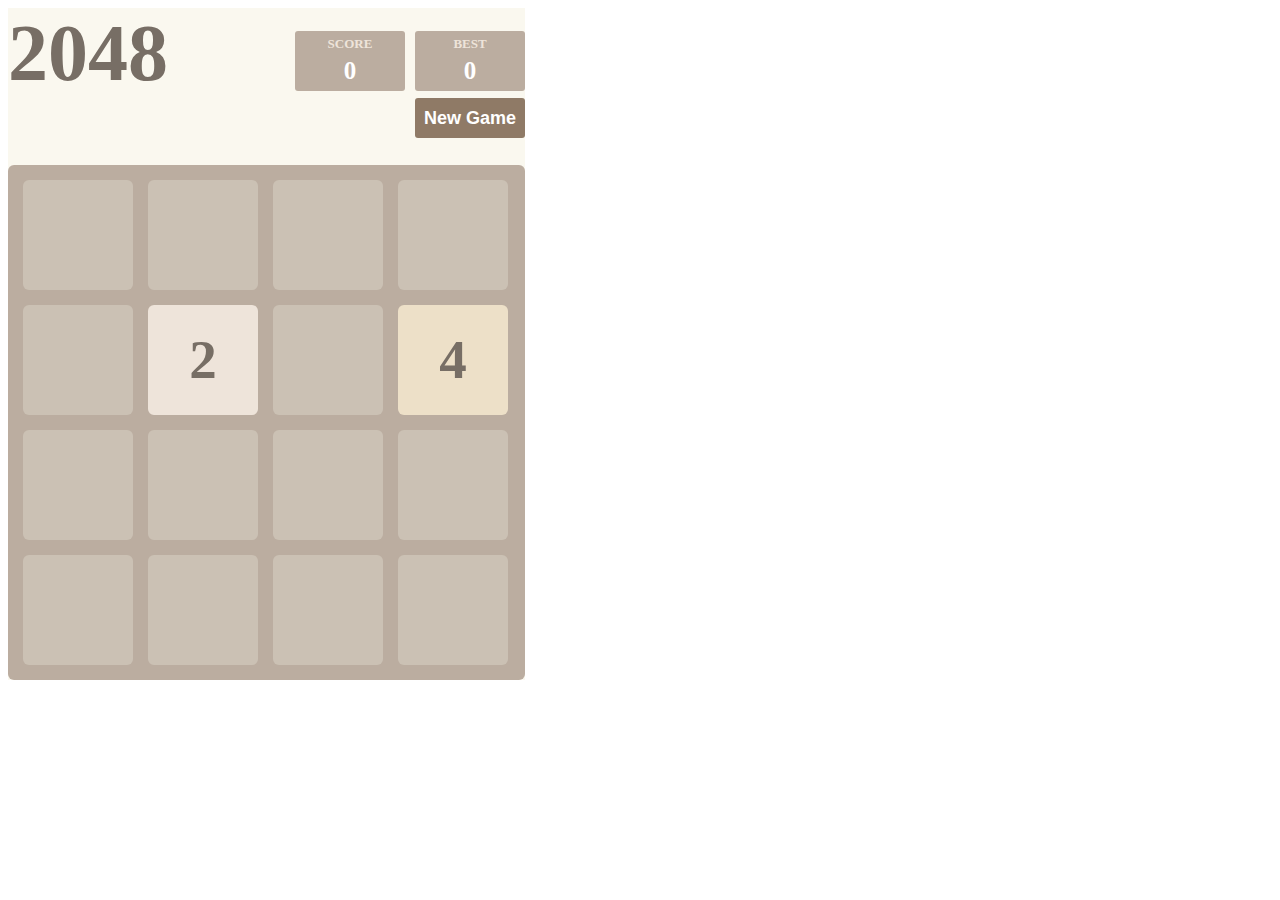
<file: 2048/index.html>
<!DOCTYPE html>
<html lang="en">
<head>
    <meta charset="UTF-8">
    <title>2048</title>
    <link href="index.css" rel="stylesheet">
</head>
<body>
    <div id="game-div">
        <div>
            <div class="head">
                <div class="scores clearfix">
                    <div id="title">2048</div>
                    <div class="score" >
                        <div class="score-title">BEST</div>
                        <div class="score-value" id="best_score"></div>
                    </div>
                    <div class="score">
                        <div class="score-title">SCORE</div>
                        <div class="score-value" id="current_score">0</div>
                        <div class="score-value add_score"></div>
                    </div>
                </div>
            </div>
            <div class="clearfix">
                <div id="keyboard">1</div>
                <button id="refresh">New Game</button>
            </div>
        </div>
        <div id="grid"></div>
        <div id="history"></div>
        <script src="utils.js"></script>
        <script src="core.js"></script>
        <script src="app.js"></script>
    </div>
</body>
</html>
</file>
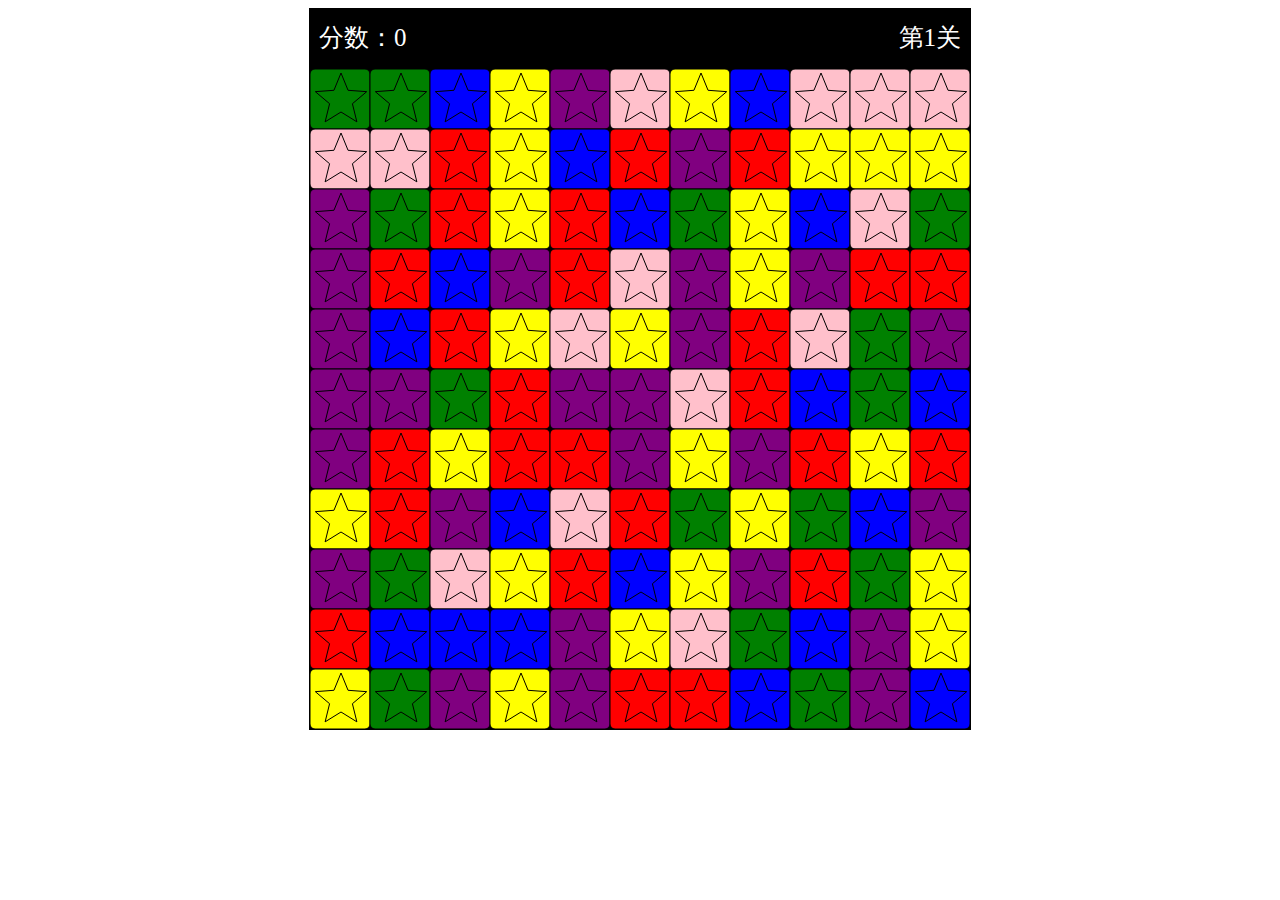
<file: Popstar/index.html>
<!DOCTYPE html>
<html lang="en">
<head>
    <meta charset="UTF-8">
    <title>Title</title>
    <link href="index.css" rel="stylesheet">
</head>
<body>
    <div class="game-container">
        <div class="head">
            <div class="score-div">分数：<span id="score"></span></div>
            <div class="level-div"></div>
        </div>
        <canvas id="popstar-canvas"></canvas>

        <div class="modal-container hide">
            <div class="modal-mask"></div>
            <div class="modal-alert vertical-center">
                <div class="end-container">
                    <div class="modal-header">游戏结束</div>
                    <div class="button-container"><button class="ok-button">下一关</button></div>
                </div>
            </div>
        </div>
    </div>
    <script src="utils.js"></script>
    <script src="class.js"></script>
    <script src="app.js"></script>
</body>
</html>
</file>
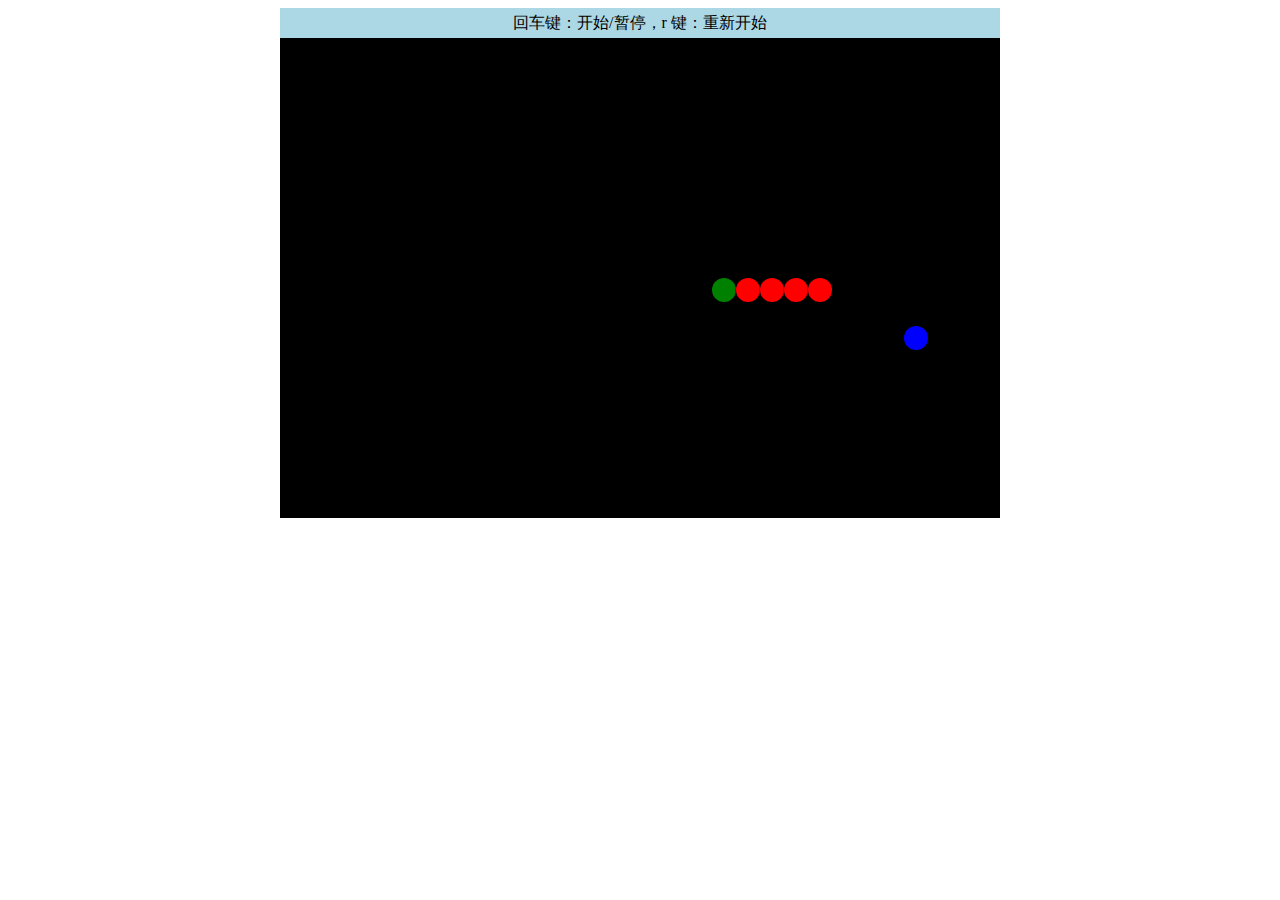
<file: snake/index.html>
<!DOCTYPE html>
<html lang="en">
<head>
    <meta charset="UTF-8">
    <title>Title</title>
    <link href="index.css" rel="stylesheet">
</head>
<body>
    <div class="center-div">
        <div class="header">回车键：开始/暂停，r 键：重新开始</div>
        <canvas id="game-canvas" width="720" height="480">
            你的浏览器不支持 canvas，请升级你的浏览器。
        </canvas>
        <div id="input"></div>

        <div class="modal-container hide">
            <div class="modal-mask"></div>
            <div class="modal-alert vertical-center">
                <div class="pause-container hide">
                    <div class="modal-header">暂停中</div>
                    <div class="button-container"><button class="ok-button">继续</button></div>
                </div>

                <div class="end-container hide">
                    <div class="modal-header">游戏结束</div>
                    <div class="button-container"><button class="ok-button">重新开始</button></div>
                </div>

                <div class="restart-container hide">
                    <div class="modal-header">重新开始？</div>
                    <div class="button-container">
                        <button class="cancel-button">取消</button>
                        <button class="ok-button">确定</button>
                    </div>
                </div>
            </div>
        </div>
    </div>



    <script src="utils.js"></script>
    <script src="classes.js"></script>
    <script src="app.js"></script>
</body>
</html>
</file>
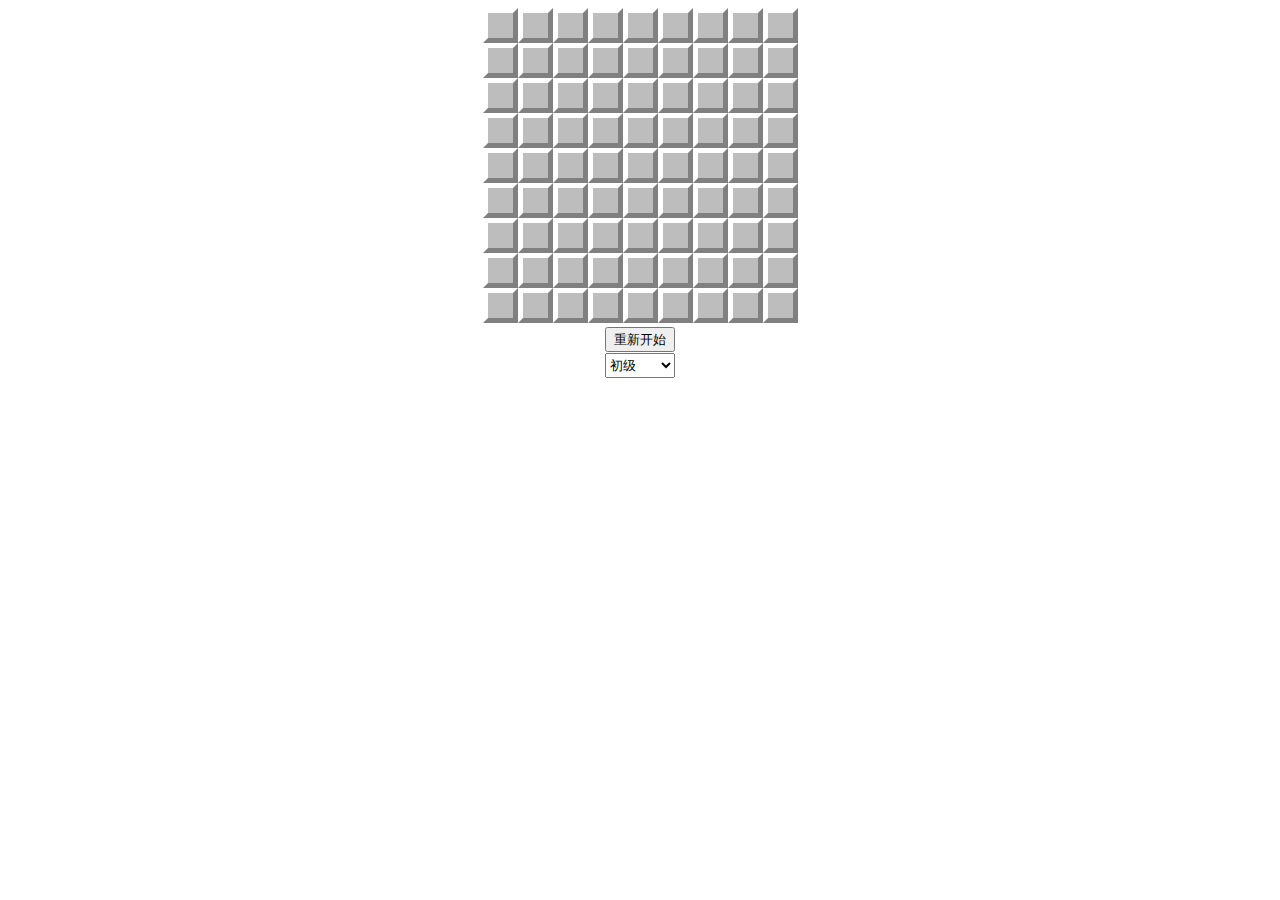
<file: Minesweeper.html>
<!DOCTYPE html>
<html lang="en">
<head>
    <meta charset="UTF-8">
    <title>扫雷</title>
    <link href="Minesweeper.css" rel="stylesheet">
    <script>
        function doNothing(){
            window.event.returnValue=false;
            return false;
        }
    </script>
</head>
<body oncontextmenu="doNothing()">
    <div id="minesweeper">
        <div id="id-div-mime"></div>
        <div>
            <div>
                <button id="refresh" class="control">重新开始</button>
            </div>
            <div>
                <select id="input-size-selection" class="control text-center move-down">
                    <option value="chu">初级</option>
                    <option value="zhong">中级</option>
                    <option value="gao">高级</option>
                    <option value="diy">自定义</option>
                </select>
                <span class="hide" id="input-size">
                ：<input type="text" id="input-height" class="text-center move-down" value="高">&nbspx
                <input type="text" id="input-width" class="text-center move-down" value="宽">
                <button class="control move-down" id="input-size-commit">确定</button>
            </span>
            </div>
        </div>
    </div>

    <script src="utils.js"></script>
    <script src="core.js"></script>
    <script src="Minesweeper.js"></script>
</body>
</html>
</file>
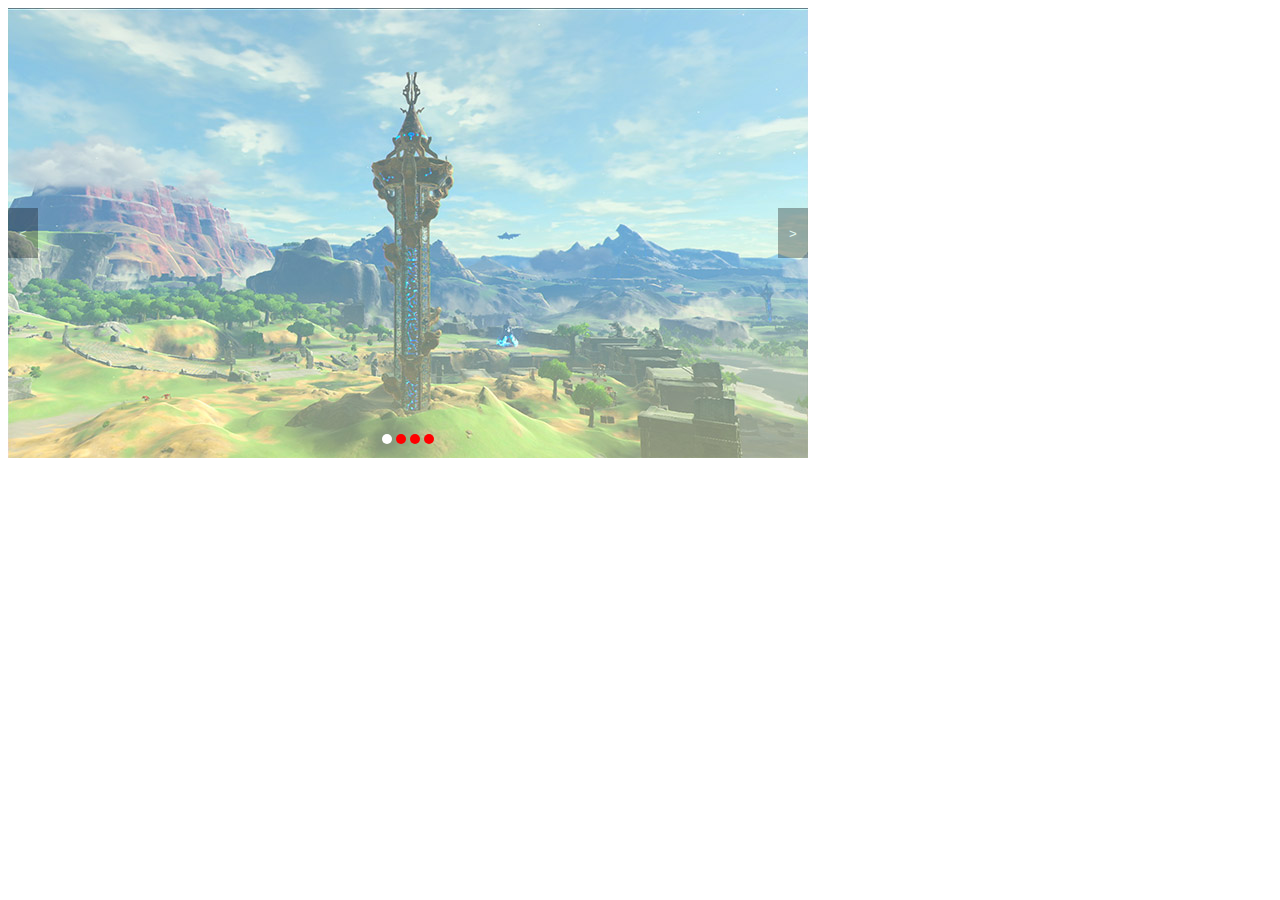
<file: Carousel/slide_img.html>
<!DOCTYPE html>
<html lang="en">
<head>
    <meta charset="UTF-8">
    <title>轮播图</title>
    <link href="slide_img.css" rel="stylesheet">
</head>
<body>
    <div class="slide">
        <div class="slide-imgs" data-imgs="4" data-active="0">
            <img id="id-img-0" class="slide-img slide-img-active" src="slideimages/1.jpg" alt="towers">
            <img id="id-img-1" class="slide-img" src="slideimages/2.jpg" alt="stables">
            <img id="id-img-2" class="slide-img" src="slideimages/3.jpg" alt="Shrines">
            <img id="id-img-3" class="slide-img" src="slideimages/4.jpg" alt="Villages">
        </div>
        <div class="slide-img-buttons">
            <button class="slide-img-button vertical_center" id="last-img-button" data-offset="-1">&lt;</button>
            <button class="slide-img-button vertical_center" id="next-img-button" data-offset="1">&gt;</button>
        </div>
        <div class="slide-img-dots horizontal_center">
            <div class="slide-img-dot slide-dot-active" id="slide-img-dot-0"></div>
            <div class="slide-img-dot" id="slide-img-dot-1"></div>
            <div class="slide-img-dot" id="slide-img-dot-2"></div>
            <div class="slide-img-dot" id="slide-img-dot-3"></div>
        </div>
    </div>
    <script src="utils.js"></script>
    <script src="slide_img.js"></script>
</body>
</html>
</file>
<file: 2048/index.css>
body {
    text-align: center;
}

#game-div {
    background-color: #FAF8EF;
    width: 517px;
}

.head {
    height: 90px;
    width: 517px;
    position: relative;
}

#title {
    float: left;
    color: #776e65;
    font-size: 80px;
    font-weight: 700;
}

.scores {
    height: 103px;
    position: relative;
    margin-bottom: 23px;
}

.score {
    float: right;
    display: inline-block;
    height: 60px;
    width: 110px;
    background-color: #BBADA0;
    border-radius: 3px;
    margin-left: 10px;
    margin-top: 23px;
}

.vertical-center {
    /*position: absolute;*/
    /*top: 50%;*/
    /*transform: translateY(-50%);*/
}

.score-title {
    line-height: 25px;
    font-size: 13px;
    font-weight: 700;
    color: #eee4da;
}

.score-value {
    line-height: 30px;
    font-size: 25px;
    font-weight: 700;
    color: white;
}

.add_score {
    position: relative;
    top: -50%;
    transition: top 0.5s, opacity 0.5s;
    color: black;
}

.up {
    top: -200%;
    opacity: 0;
}

#keyboard {
    display: inline-block;
    margin: auto 0;
    height: 40px;
    font-size: 50px;
    font-weight: 1000;
    line-height: 40px;
}

#refresh {
    float: right;
    height: 40px;
    width: 110px;
    background-color: #8f7a66;
    color: white;
    font-size: 18px;
    font-weight: 700;
    border-radius: 3px;
    border-style: none;
}

#grid {
    background-color: #BBADA0;
    border-radius: 6px;
    height: 485px;
    width: 487px;
    position: relative;
    padding: 15px;
    margin-top: 23px;
}

.row {
    margin-bottom: 15px;
}

.row:last-child {
    margin-bottom: 0;
}

.cell {
    float: left;
    display: inline-block;
    height: 110px;
    width: 110px;
    line-height: 110px;

    border-radius: 6px;
    margin-right: 15px;
}

.cell:last-child {
    margin-right: 0;
}

.empty {
    font-size: 0;
    background-color: #CBC1B4;
}

.number {
    color: #776e65;
    font-size: 55px;
    font-weight: 700;
}

.clearfix::after {
    display: block;
    content: '';
    clear: both;
}
</file>
<file: Popstar/index.css>
body {
    text-align: center;
}

.hide {
    display: none;
}

.head {
    background: black;
    color: white;
    height:60px;
    line-height: 60px;
    font-size: 25px;
}

.score-div {
    float: left;
    margin-left: 10px;
}

.level-div {
    float: right;
    margin-right: 10px;
}

.game-container {
    height: 780px;
    width: 662px;
    margin: 0 auto
}

.modal-container {
    position: fixed;
    top: 0px;
    left: 0px;
    width: 100%;
    height: 100%;
    z-index: 999;
    font-size: 18px;
}

.modal-mask {
    position: fixed;
    top: 0px;
    left: 0px;
    width: 100%;
    height: 100%;
    background: black;
    opacity: 0.5;
}

.modal-alert {
    margin: 0 auto;
    width: 200px;
    height: 100px;
    opacity: 1;
    text-align: center;
}

.vertical-center {
    top: 50%;
    position: relative;
    transform: translateY(-50%);
}


.modal-header {
    height: 30px;
    background: #ACD7E5;
}

.button-container {
    height: 30px;
    border: 0;
    background: white;
}

.ok-button {
    border: none;
    background: white;
}
</file>
<file: snake/index.css>
body {
    text-align: center;
}

button {
    border: none;
    background: white;
}

.header {
    height: 30px;
    line-height: 30px;
    background: #ACD7E5;
}

.center-div {
    width: 720px;
    margin: 0 auto;
}

#game-canvas {
    /*outline: 3px solid red;*/
}

.hide {
    display: none;
}

.modal-container {
    position: fixed;
    top: 0px;
    left: 0px;
    width: 100%;
    height: 100%;
    z-index: 999;
    font-size: 18px;
}

.modal-mask {
    position: fixed;
    top: 0px;
    left: 0px;
    width: 100%;
    height: 100%;
    background: black;
    opacity: 0.5;
}

.modal-alert {
    margin: 0 auto;
    width: 200px;
    height: 100px;
    opacity: 1;
    text-align: center;
}

.vertical-center {
    top: 50%;
    position: relative;
    transform: translateY(-50%);
}


.modal-header {
    height: 30px;
    background: #ACD7E5;
}

.button-container {
    height: 30px;
    border: 0;
    background: white;
}
</file>
<file: Minesweeper.css>
body {
    text-align:center
}

#minesweeper {
    margin: 0 auto;
}

#id-div-mime {
    display: inline-block;
}

#id-div-mime-copy {
    display: inline-block;
    position: relative;
    left: 15px;
}

.hide {
    display: none;
}

.row {
    border-color: red;

}

.cell {
    float: left;
    display: inline-block;
    width: 25px;
    height: 25px;
    line-height: 25px;
    font-size: 0;
    text-align: center;

    border-top: solid 5px #FFFFFF;
    border-left: solid 5px #FFFFFF;
    border-right: solid 5px #808080;
    border-bottom: solid 5px #808080;
    background: #BDBDBD;
}

.opened {
    font-size: 20px;
    font-weight: 1000;
    border-top: solid 5px #808080;
    border-left: solid 5px #808080;
    border-right: solid 5px #C0C0C0;
    border-bottom: solid 5px #C0C0C0;
    background: #C0C0C0;
}

.right_click {
    font-size: 20px;
    font-weight: 1000;
}

.clearfix::after {
    display: block;
    content: '';
    clear: both;
}

.control-div {
    display: inline-block;
}

.control {
    width: 70px;
    height: 25px;
}

text-center {
    text-align: center;
}

input {
    width: 20px;
    height: 19px;
}

.move-down {
    position: relative;
    top: 1px;
}

.number-0 {
    font-size: 0;
}
.number-1 {
    color: blue;
}
.number-2 {
    color: green;
}
.number-3 {
    color: red;
}
.number-4 {
    color: black
}
</file>
<file: Carousel/slide_img.css>
.slide {
    width: 800px;
    height: 450px;
    position: relative;
}

.slide-img {
    position: absolute;
    top: 0;
    left: 0;
    opacity: 0;
    transition: opacity 1s;
}

.slide-img-active {
    opacity: 1;
}

.slide-img-button {
    height: 50px;
    width: 30px;
    color: #fff;
    background: black;
    border: none;
    opacity: 0.3;
}

.vertical_center {
    position: absolute;
    top: 50%;
    transform: translateY(-50%);
}

.horizontal_center {
    position: absolute;
    left: 50%;
    transform: translateX(-50%);
}

#last-img-button {
    left: 0;
}

#next-img-button {
    right: 0;
}

.slide-img-dots {
    position: absolute;
    bottom: 10px;
}

.slide-img-dot {
    display: inline-block;
    width: 10px;
    height: 10px;
    border-radius: 50%;
    background: red;
}

.slide-dot-active {
    background: white;
}
</file>
